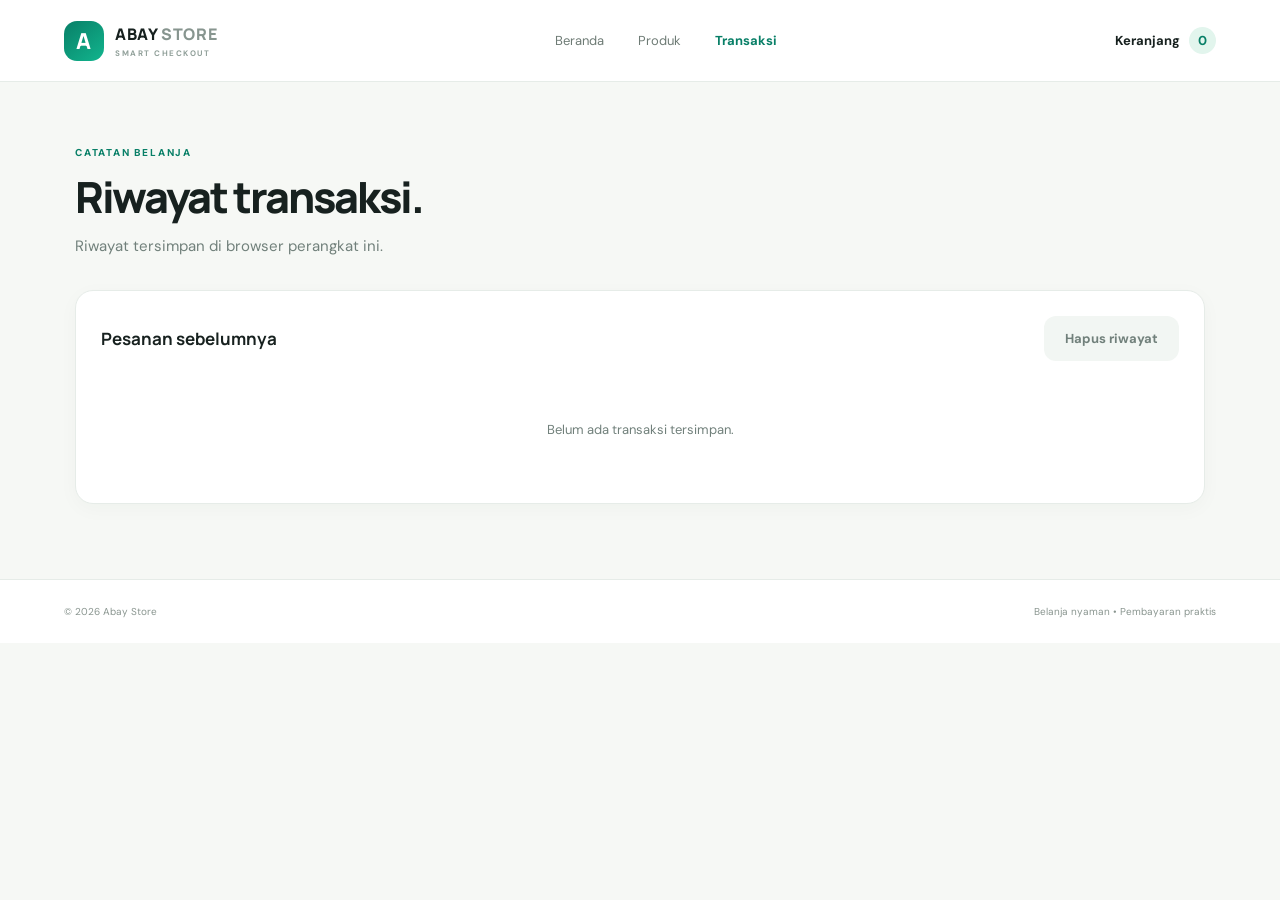
<file: history.html>
<!doctype html><html lang="id"><head><meta charset="utf-8"><meta name="viewport" content="width=device-width,initial-scale=1"><title>Transaksi — Abay Store</title><link rel="stylesheet" href="style.css"></head><body>
<header class="topbar"><a class="brand" href="index.html"><span class="brand-mark">A</span><span>ABAY<span class="muted"> STORE</span><small>SMART CHECKOUT</small></span></a><nav><a href="index.html">Beranda</a><a href="products.html">Produk</a><a class="active" href="history.html">Transaksi</a></nav><a class="cart-link" href="checkout.html">Keranjang <b id="cart-count">0</b></a></header>
<main class="page"><div class="page-title"><span class="eyebrow">CATATAN BELANJA</span><h1>Riwayat transaksi.</h1><p>Riwayat tersimpan di browser perangkat ini.</p></div><section class="panel"><div class="panel-title"><h2>Pesanan sebelumnya</h2><button class="btn small ghost" onclick="clearHistory()">Hapus riwayat</button></div><div id="history-list"></div></section></main><footer><span>© <span id="year"></span> Abay Store</span><span>Belanja nyaman • Pembayaran praktis</span></footer><script src="app.js"></script><script>renderHistory();</script></body></html>
</file>
<file: style.css>
@import url('https://fonts.googleapis.com/css2?family=DM+Sans:wght@400;500;600;700;800&family=Manrope:wght@400;500;600;700;800&display=swap');
:root{--ink:#17211f;--muted:#71807b;--green:#087f67;--green2:#0aa886;--cream:#f6f8f5;--line:#e6ece8;--white:#fff;--shadow:0 18px 55px #173d2b12}
*{box-sizing:border-box}body{margin:0;background:var(--cream);color:var(--ink);font-family:'DM Sans',sans-serif}a{color:inherit;text-decoration:none}.topbar{height:82px;background:#fff;display:flex;align-items:center;justify-content:space-between;padding:0 max(5vw,22px);border-bottom:1px solid var(--line);position:sticky;top:0;z-index:20}.brand{display:flex;gap:11px;align-items:center;font:800 16px Manrope;letter-spacing:.04em}.brand-mark{height:40px;width:40px;border-radius:13px;background:linear-gradient(140deg,var(--green),#12b58e);color:white;display:grid;place-items:center;font-size:22px}.brand small{display:block;color:#91a09a;font:700 8px 'DM Sans';letter-spacing:.19em;margin-top:3px}.muted{color:#87958f}.topbar nav{display:flex;gap:34px;color:#6e7b75;font-size:13px}.topbar nav a.active,.topbar nav a:hover{color:var(--green);font-weight:700}.cart-link{font-size:13px;font-weight:700}.cart-link b{background:#e2f5ed;color:var(--green);padding:5px 9px;border-radius:20px;margin-left:6px}.hero{padding:74px max(7vw,24px) 68px;display:grid;grid-template-columns:1fr 1fr;gap:55px;align-items:center;background:radial-gradient(circle at 80% 15%,#dff4e9 0,transparent 32%),linear-gradient(120deg,#f9fbf8,#f0f7f2)}.eyebrow{font-size:10px;letter-spacing:.18em;font-weight:800;color:var(--green)}h1,h2,h3,p{margin-top:0}.hero h1,.page-title h1{font:800 clamp(38px,5vw,62px)/1.12 Manrope;letter-spacing:-.055em;margin:18px 0}.hero h1 em{font-style:normal;color:var(--green)}.hero-copy>p,.page-title p{color:var(--muted);line-height:1.8;max-width:510px;font-size:15px}.hero-actions{display:flex;align-items:center;gap:25px;margin-top:30px}.btn{border:0;border-radius:12px;padding:14px 21px;font:700 13px 'DM Sans';cursor:pointer;display:inline-flex;align-items:center;justify-content:center;gap:15px;transition:.2s}.btn:hover{transform:translateY(-2px);filter:brightness(1.04)}.primary{background:linear-gradient(120deg,var(--green),var(--green2));color:white;box-shadow:0 9px 22px #087f6730}.light{background:#fff;color:var(--green)}.ghost{background:#f2f6f3;color:var(--muted)}.text-link{font-size:12px;font-weight:700;color:var(--green)}.hero-stats{display:flex;gap:32px;margin-top:45px}.hero-stats strong,.hero-stats small{display:block}.hero-stats strong{font-size:13px}.hero-stats small{color:var(--muted);font-size:10px;margin-top:5px}.hero-visual{position:relative;padding:22px}.hero-visual img{width:100%;max-height:380px;object-fit:cover;border-radius:26px;box-shadow:0 25px 70px #123d2b26;position:relative;z-index:1}.visual-glow{position:absolute;inset:5% 0 0 10%;background:#a6dfc5;border-radius:35px;transform:rotate(5deg)}.floating-card{position:absolute;z-index:2;bottom:0;left:-5px;background:#fff;padding:15px 19px;border-radius:13px;box-shadow:var(--shadow);font-size:11px}.floating-card b{color:var(--green);margin-left:8px}.dot{display:inline-block;width:7px;height:7px;background:#23c58e;border-radius:50%;margin-right:7px}.benefits{display:grid;grid-template-columns:repeat(3,1fr);gap:25px;padding:36px max(7vw,24px);background:#fff}.benefits>div{padding:10px 20px;border-right:1px solid var(--line)}.benefits>div:last-child{border:0}.benefits span{color:var(--green);font-size:11px;font-weight:800}.benefits h3{font:700 16px Manrope;margin:10px 0 6px}.benefits p{color:var(--muted);font-size:12px;margin:0}.section-head{display:flex;align-items:end;justify-content:space-between;padding:60px max(7vw,24px) 25px}.section-head h2,.contact-band h2{font:800 30px Manrope;margin:8px 0 0;letter-spacing:-.04em}.product-grid{padding:0 max(7vw,24px) 65px;display:grid;grid-template-columns:repeat(4,1fr);gap:20px}.product-card{background:#fff;border:1px solid var(--line);border-radius:18px;overflow:hidden;transition:.25s;box-shadow:0 5px 18px #183b2a08}.product-card:hover{transform:translateY(-5px);box-shadow:var(--shadow)}.product-card img{width:100%;height:175px;object-fit:cover;background:#edf3ef}.product-info{padding:16px}.product-category{font-size:9px;color:var(--green);font-weight:800;letter-spacing:.12em;text-transform:uppercase}.product-info h3{font:700 15px Manrope;margin:7px 0}.product-bottom{display:flex;align-items:center;justify-content:space-between;margin-top:15px}.price{font-weight:800;font-size:14px}.add-btn{border:0;background:#e7f6ef;color:var(--green);border-radius:10px;padding:9px 12px;font-weight:800;cursor:pointer}.contact-band{margin:0 max(7vw,24px) 65px;padding:35px 40px;border-radius:22px;background:linear-gradient(120deg,#087f67,#0da887);color:#fff;display:flex;align-items:center;justify-content:space-between}.contact-band .eyebrow{color:#b9f3dc}.contact-band p{color:#d7f1e7;margin:9px 0 0;font-size:13px}.page{max-width:1180px;margin:auto;padding:58px 25px 75px}.page-title{margin-bottom:30px}.page-title h1{font-size:43px;margin:12px 0}.page-title p{margin-bottom:0}.toolbar{display:flex;justify-content:space-between;gap:15px;align-items:center;margin-bottom:25px}.chips{display:flex;gap:8px;flex-wrap:wrap}.chip{border:1px solid var(--line);background:#fff;color:#68766f;padding:9px 14px;border-radius:30px;font-size:11px;cursor:pointer}.chip.selected{background:var(--green);color:#fff;border-color:var(--green)}.search,.field{border:1px solid var(--line);border-radius:11px;padding:13px 14px;font:13px 'DM Sans';outline:none;background:#fff;width:100%}.search{max-width:240px}.search:focus,.field:focus{border-color:var(--green)}.page .product-grid{padding:0;grid-template-columns:repeat(4,1fr)}.checkout-layout{display:grid;grid-template-columns:1.5fr .8fr;gap:22px;align-items:start}.panel{background:#fff;border:1px solid var(--line);border-radius:18px;padding:25px;box-shadow:0 5px 20px #173d2b08}.panel-title{display:flex;justify-content:space-between;align-items:center;margin-bottom:20px}.panel h2{font:700 17px Manrope;margin:0}.cart-row{display:grid;grid-template-columns:66px 1fr auto auto;gap:14px;align-items:center;padding:14px 0;border-bottom:1px solid var(--line)}.cart-row img{width:66px;height:60px;object-fit:cover;border-radius:10px}.cart-row h3{font-size:13px;margin:0 0 5px}.cart-row small{color:var(--muted)}.qty{display:flex;align-items:center;gap:8px}.qty button{width:25px;height:25px;border:1px solid var(--line);background:#fff;border-radius:7px;cursor:pointer}.remove{border:0;background:none;color:#c36d65;cursor:pointer}.empty{text-align:center;padding:40px 10px;color:var(--muted);font-size:13px}.summary h2{margin-bottom:22px}.summary-line{display:flex;justify-content:space-between;margin:15px 0;color:var(--muted);font-size:13px}.summary-line b{color:var(--ink)}.summary-line.total{border-top:1px solid var(--line);padding-top:18px;margin-top:20px;font-size:15px;color:var(--ink)}.summary-line.total b{color:var(--green);font-size:20px}.field-label{display:block;font-size:11px;font-weight:700;margin:20px 0 8px}.full{width:100%;margin-top:22px}.fine-print{font-size:10px;line-height:1.6;color:#89958f;margin:13px 0 0}.narrow{max-width:650px}.center{text-align:center}.center p{margin:auto}.payment-card{background:#fff;border:1px solid var(--line);border-radius:22px;padding:25px;box-shadow:var(--shadow);text-align:center}.payment-merchant{display:flex;justify-content:space-between;font-weight:800;font-size:13px;margin-bottom:18px}.payment-merchant span{font-size:10px;color:var(--green);letter-spacing:.1em}.qris-image{display:block;width:min(100%,430px);margin:0 auto;border:1px solid var(--line);border-radius:10px}.pay-total{padding:20px 0;border-bottom:1px solid var(--line)}.pay-total small,.pay-total strong{display:block}.pay-total small{color:var(--muted);font-size:11px}.pay-total strong{font:800 28px Manrope;color:var(--green);margin-top:5px}.steps{text-align:left;color:#64736c;font-size:12px;line-height:1.9;padding-left:22px;margin:20px 0}.history-item{padding:17px 0;border-bottom:1px solid var(--line);display:flex;justify-content:space-between;gap:15px;font-size:13px}.history-item small{display:block;color:var(--muted);margin-top:5px}.status{color:var(--green);font-weight:700;font-size:10px}footer{padding:25px max(5vw,22px);display:flex;justify-content:space-between;color:#89958f;font-size:10px;border-top:1px solid var(--line);background:#fff}.toast{position:fixed;bottom:25px;left:50%;transform:translate(-50%,20px);background:#173d32;color:#fff;padding:13px 20px;border-radius:12px;font-size:12px;opacity:0;pointer-events:none;transition:.25s;z-index:50;box-shadow:var(--shadow)}.toast.show{opacity:1;transform:translate(-50%,0)}
@media(max-width:850px){.hero{grid-template-columns:1fr;gap:25px;padding-top:48px}.hero-visual{max-width:600px}.product-grid,.page .product-grid{grid-template-columns:repeat(2,1fr)}.checkout-layout{grid-template-columns:1fr}.topbar nav{gap:14px}.benefits{gap:5px}.contact-band{margin-left:20px;margin-right:20px}}
@media(max-width:560px){.topbar{height:68px;padding:0 15px}.topbar nav{display:none}.brand{font-size:13px}.brand-mark{width:35px;height:35px}.hero{padding:42px 20px}.hero h1{font-size:43px}.hero-stats{gap:17px}.hero-visual{padding:10px}.benefits{grid-template-columns:1fr;padding:22px}.benefits>div{border:0;border-bottom:1px solid var(--line);padding:12px}.section-head{padding:40px 20px 20px}.section-head h2{font-size:24px}.product-grid,.page .product-grid{padding:0 20px 45px;gap:12px;grid-template-columns:repeat(2,minmax(0,1fr))}.product-card img{height:125px}.product-info{padding:12px}.product-info h3{font-size:13px}.price{font-size:12px}.add-btn{padding:8px}.contact-band{padding:25px;display:block}.contact-band .btn{margin-top:20px}.page{padding:40px 18px}.page-title h1{font-size:34px}.toolbar{align-items:stretch;flex-direction:column}.search{max-width:none}.panel{padding:17px}.cart-row{grid-template-columns:52px 1fr auto;gap:9px}.cart-row img{width:52px;height:52px}.cart-row .qty{grid-column:2}.cart-row .remove{grid-column:3;grid-row:1}.payment-card{padding:15px}footer{gap:10px;flex-direction:column}.history-item{font-size:11px}}
</file>
